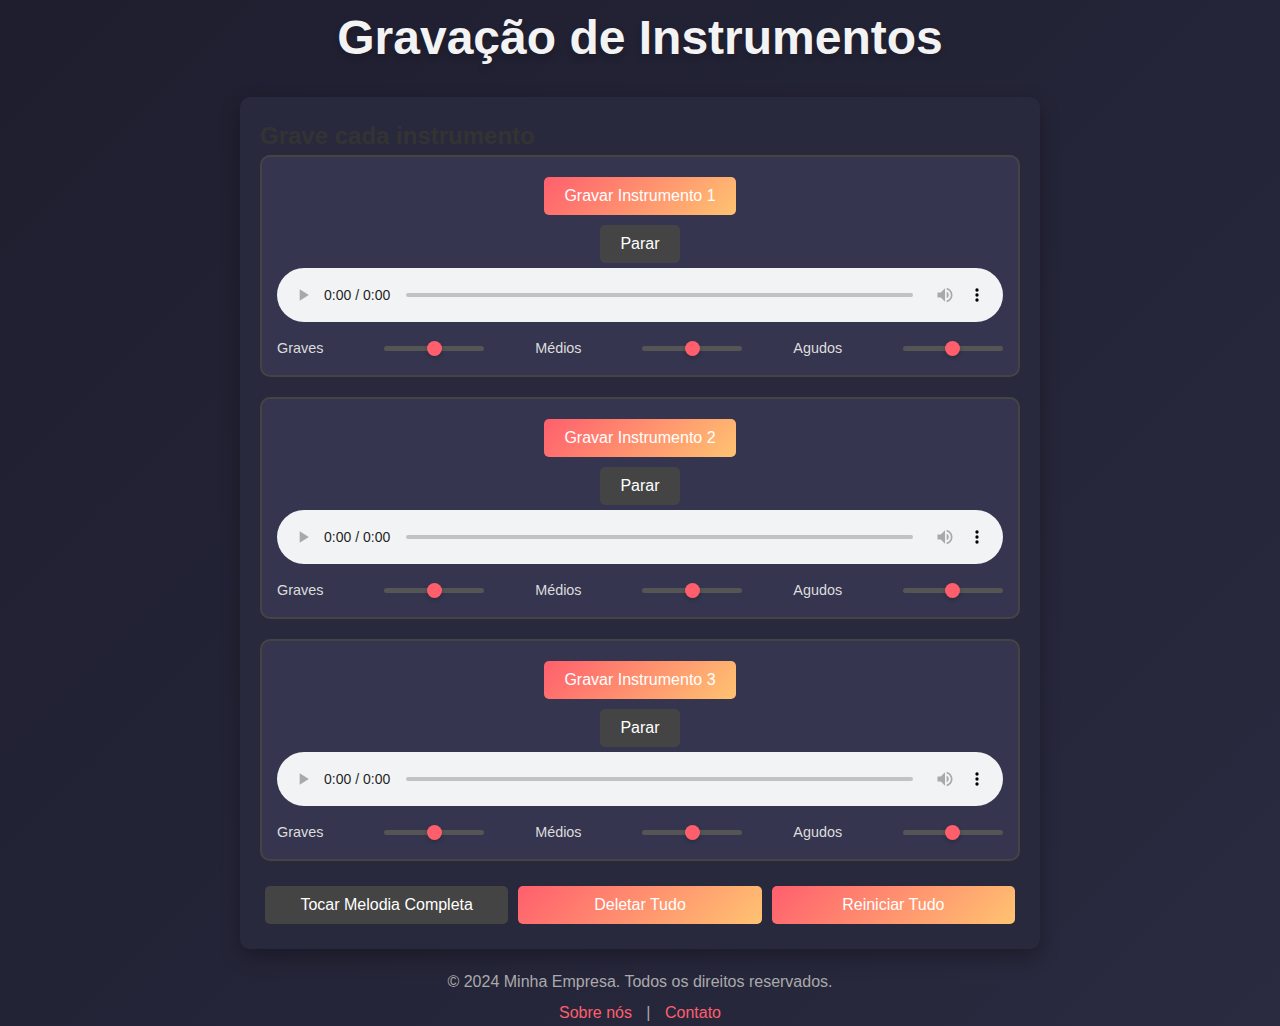
<file: ALUX.STUDIO/index.html>
<!DOCTYPE html>
<html lang="pt-br">

<head>
    <meta charset="UTF-8">
    <meta name="viewport" content="width=device-width, initial-scale=1.0">
    <title>Gravação de Instrumentos com Equalizadores</title>
    <link rel="stylesheet" href="style.css">
</head>

<body>
    <h1>Gravação de Instrumentos</h1>

    <div class="instrument-controls">
        <h2>Grave cada instrumento</h2>

        <!-- Controle do Instrumento 1 -->
        <div class="instrument">
            <button id="btn-record1">Gravar Instrumento 1</button>
            <button id="btn-stop1" disabled>Parar</button>
            <audio id="audio1" controls></audio>
            <div class="equalizer">
                <label for="bass1">Graves</label>
                <input type="range" id="bass1" min="0" max="100" value="50">
                <label for="mid1">Médios</label>
                <input type="range" id="mid1" min="0" max="100" value="50">
                <label for="treble1">Agudos</label>
                <input type="range" id="treble1" min="0" max="100" value="50">
            </div>
        </div>

        <!-- Controle do Instrumento 2 -->
        <div class="instrument">
            <button id="btn-record2">Gravar Instrumento 2</button>
            <button id="btn-stop2" disabled>Parar</button>
            <audio id="audio2" controls></audio>
            <div class="equalizer">
                <label for="bass2">Graves</label>
                <input type="range" id="bass2" min="0" max="100" value="50">
                <label for="mid2">Médios</label>
                <input type="range" id="mid2" min="0" max="100" value="50">
                <label for="treble2">Agudos</label>
                <input type="range" id="treble2" min="0" max="100" value="50">
            </div>
        </div>

        <!-- Controle do Instrumento 3 -->
        <div class="instrument">
            <button id="btn-record3">Gravar Instrumento 3</button>
            <button id="btn-stop3" disabled>Parar</button>
            <audio id="audio3" controls></audio>
            <div class="equalizer">
                <label for="bass3">Graves</label>
                <input type="range" id="bass3" min="0" max="100" value="50">
                <label for="mid3">Médios</label>
                <input type="range" id="mid3" min="0" max="100" value="50">
                <label for="treble3">Agudos</label>
                <input type="range" id="treble3" min="0" max="100" value="50">
            </div>
        </div>

        <!-- Botões Gerais -->
        <div class="general-controls">
            <button id="btn-play-all" disabled>Tocar Melodia Completa</button>
            <button id="btn-delete-all">Deletar Tudo</button>
            <button id="btn-restart-all">Reiniciar Tudo</button>
        </div>
    </div>

    <footer>
        <p>&copy; 2024 Minha Empresa. Todos os direitos reservados.</p>
        <nav>
            <a href="sobre.html">Sobre nós</a> |
            <a href="contato.html">Contato</a>
        </nav>
    </footer>

    <script src="script.js"></script>
</body>

</html>
</file>
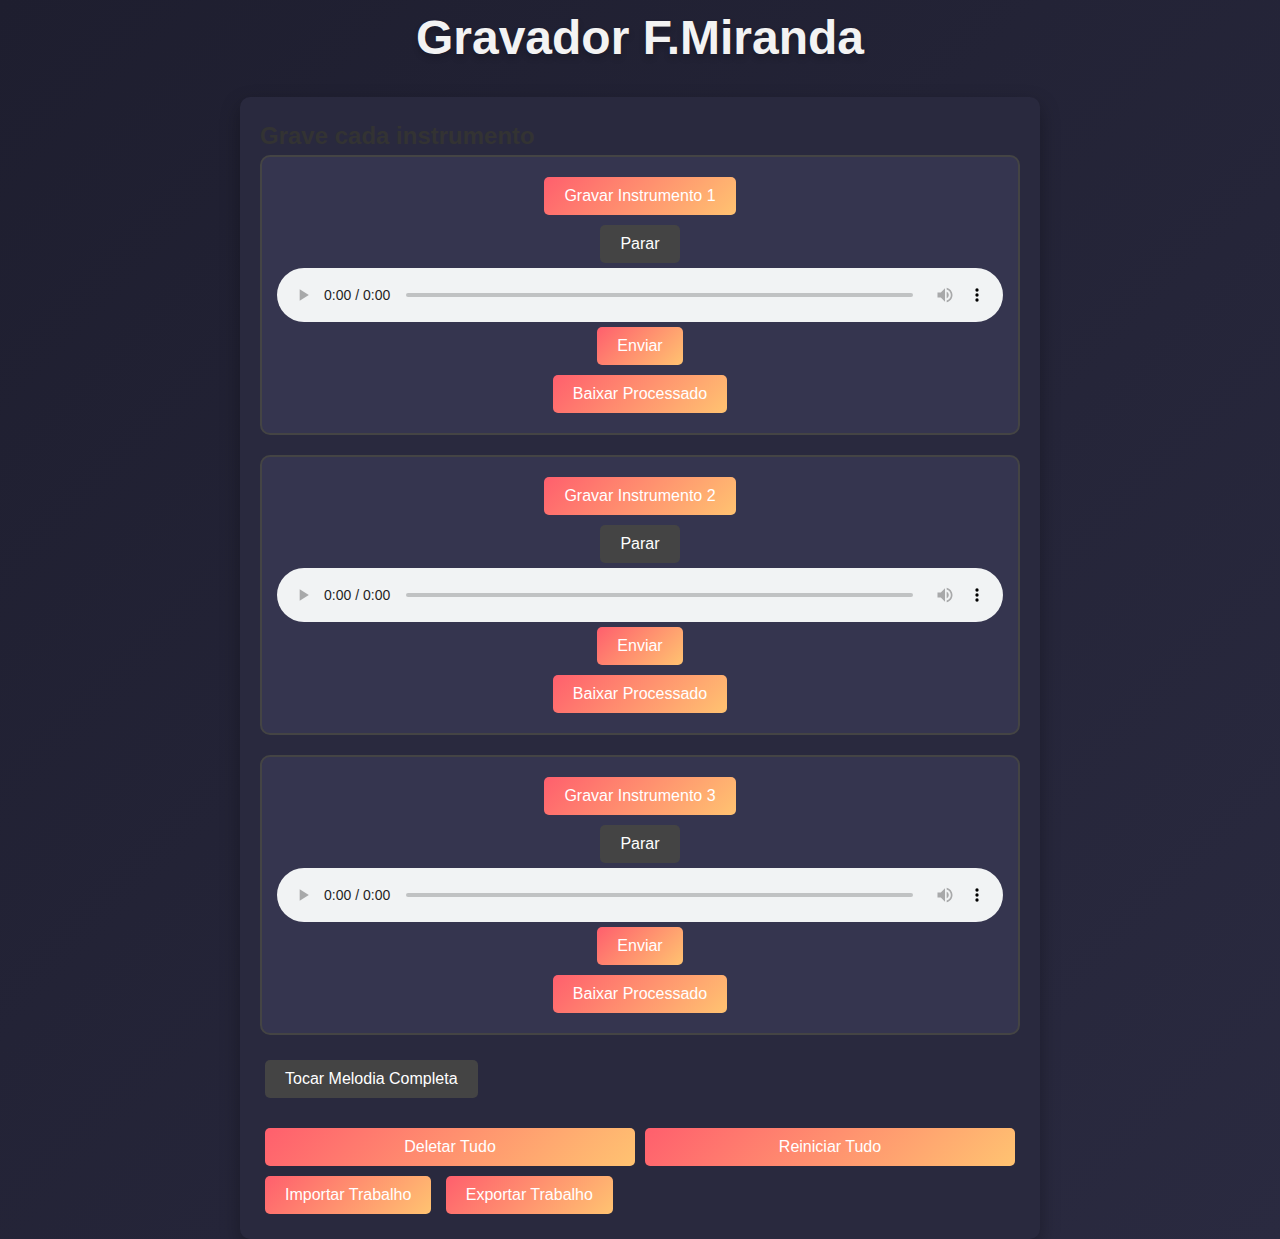
<file: ALUX.STUDIO/Untitled-1.html>
<!DOCTYPE html>
<html lang="pt-br">

<head>
    <meta charset="UTF-8">
    <meta name="viewport" content="width=device-width, initial-scale=1.0">
    <title>Gravação de Instrumentos</title>
    <link rel="stylesheet" href="style.css">
</head>

<body>
    <h1>Gravador F.Miranda</h1>
    <div class="instrument-controls">
        <h2>Grave cada instrumento</h2>
        <div class="instrument">
            <button id="btn-instrument1">Gravar Instrumento 1</button>
            <button id="btn-stop1" disabled>Parar</button>
            <audio id="audio1" controls></audio>
            <button id="btn-upload1">Enviar</button>
            <button id="btn-download1">Baixar Processado</button>
        </div>
        <div class="instrument">
            <button id="btn-instrument2">Gravar Instrumento 2</button>
            <button id="btn-stop2" disabled>Parar</button>
            <audio id="audio2" controls></audio>
            <button id="btn-upload2">Enviar</button>
            <button id="btn-download2">Baixar Processado</button>
        </div>
        <div class="instrument">
            <button id="btn-instrument3">Gravar Instrumento 3</button>
            <button id="btn-stop3" disabled>Parar</button>
            <audio id="audio3" controls></audio>
            <button id="btn-upload3">Enviar</button>
            <button id="btn-download3">Baixar Processado</button>
        </div>
        <button id="btn-play-all" disabled>Tocar Melodia Completa</button>
        <div class="general-controls">
            <button id="btn-delete-all">Deletar Tudo</button>
            <button id="btn-restart-all">Reiniciar Tudo</button>
        </div>
        <div class="file-controls">
            <button id="btn-import">Importar Trabalho</button>
            <input type="file" id="file-input" accept=".json" style="display: none;">
            <button id="btn-export">Exportar Trabalho</button>
        </div>
    </div>
    <script src="script.js"></script>
</body>

</html>
</file>
<file: ALUX.STUDIO/style.css>
/* Reset de estilo para consistência */
* {
    margin: 0;
    padding: 0;
    box-sizing: border-box;
}

body {
    font-family: 'Arial', sans-serif;
    line-height: 1.6;
    color: #333;
    background: linear-gradient(135deg, #1e1e2f, #2a2a40);
    margin: 0;
    padding: 0;
    display: flex;
    flex-direction: column;
    align-items: center;
    justify-content: center;
    min-height: 100vh;
}

h1 {
    font-size: 3rem;
    color: #f3f3f3;
    margin-bottom: 20px;
    text-shadow: 0 4px 6px rgba(0, 0, 0, 0.2);
}

.instrument-controls {
    background: #29293e;
    border-radius: 10px;
    box-shadow: 0 8px 20px rgba(0, 0, 0, 0.3);
    padding: 20px;
    width: 90%;
    max-width: 800px;
}

.instrument {
    background: #35354f;
    border: 2px solid #444;
    border-radius: 10px;
    padding: 15px;
    margin-bottom: 20px;
    display: flex;
    flex-direction: column;
    align-items: center;
}

button {
    background: linear-gradient(135deg, #ff5f6d, #ffc371);
    border: none;
    border-radius: 5px;
    color: white;
    padding: 10px 20px;
    font-size: 1rem;
    cursor: pointer;
    margin: 5px;
    transition: all 0.3s ease;
}

button:hover {
    transform: scale(1.05);
    box-shadow: 0 4px 10px rgba(0, 0, 0, 0.2);
}

button:disabled {
    background: #444;
    cursor: not-allowed;
}

.audio {
    margin: 15px 0;
}

audio {
    width: 100%;
}

.equalizer {
    display: flex;
    justify-content: space-between;
    align-items: center;
    margin-top: 15px;
    width: 100%;
}

.equalizer label {
    color: #ddd;
    font-size: 0.9rem;
    margin-right: 10px;
}

input[type="range"] {
    appearance: none;
    width: 100px;
    height: 5px;
    background: #555;
    border-radius: 5px;
    outline: none;
    transition: all 0.3s ease;
}

input[type="range"]::-webkit-slider-thumb {
    appearance: none;
    width: 15px;
    height: 15px;
    border-radius: 50%;
    background: #ff5f6d;
    cursor: pointer;
    box-shadow: 0 2px 4px rgba(0, 0, 0, 0.2);
}

.general-controls {
    display: flex;
    justify-content: space-between;
    flex-wrap: wrap;
    margin-top: 20px;
}

div.general-controls button {
    flex: 1;
    margin: 5px;
}

footer {
    margin-top: 20px;
    color: #aaa;
    text-align: center;
}

footer p {
    margin-bottom: 5px;
}

footer nav a {
    color: #ff5f6d;
    text-decoration: none;
    margin: 0 10px;
    transition: color 0.3s ease;
}

footer nav a:hover {
    color: #ffc371;
}
</file>
